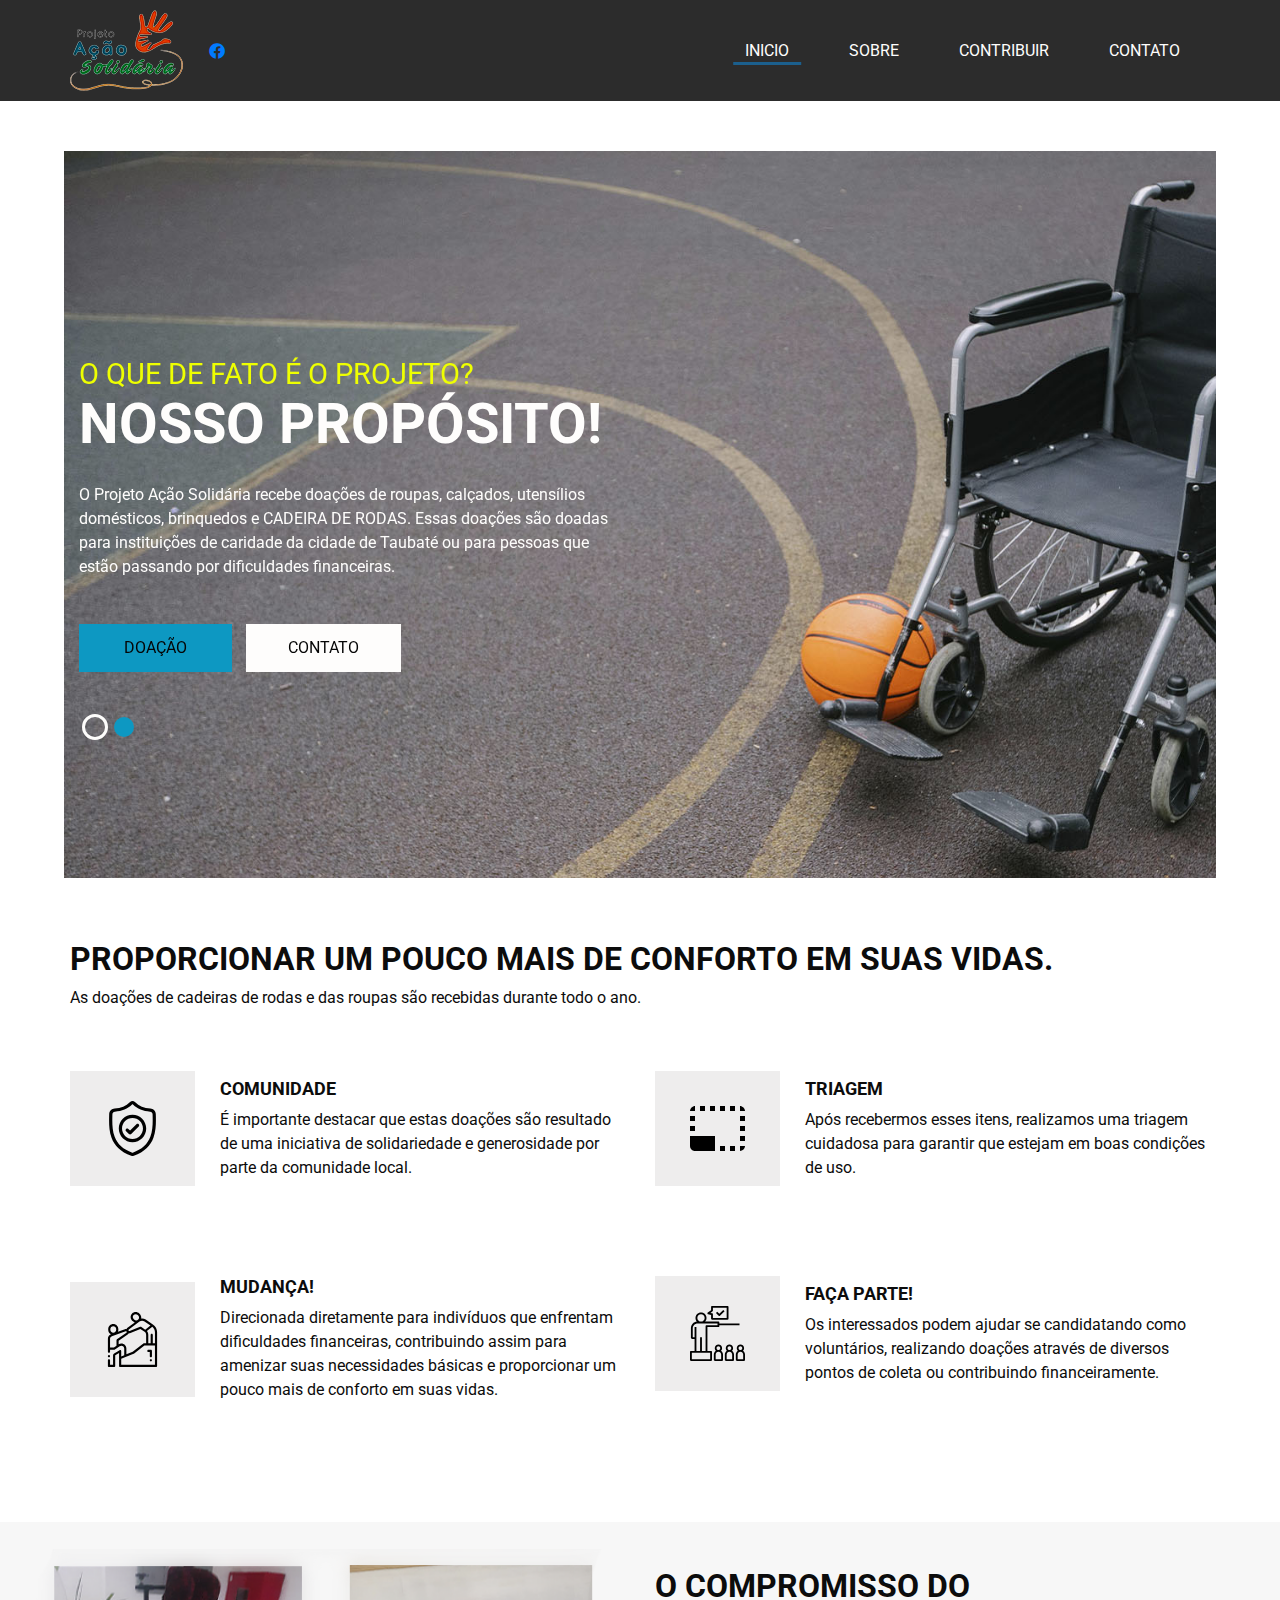
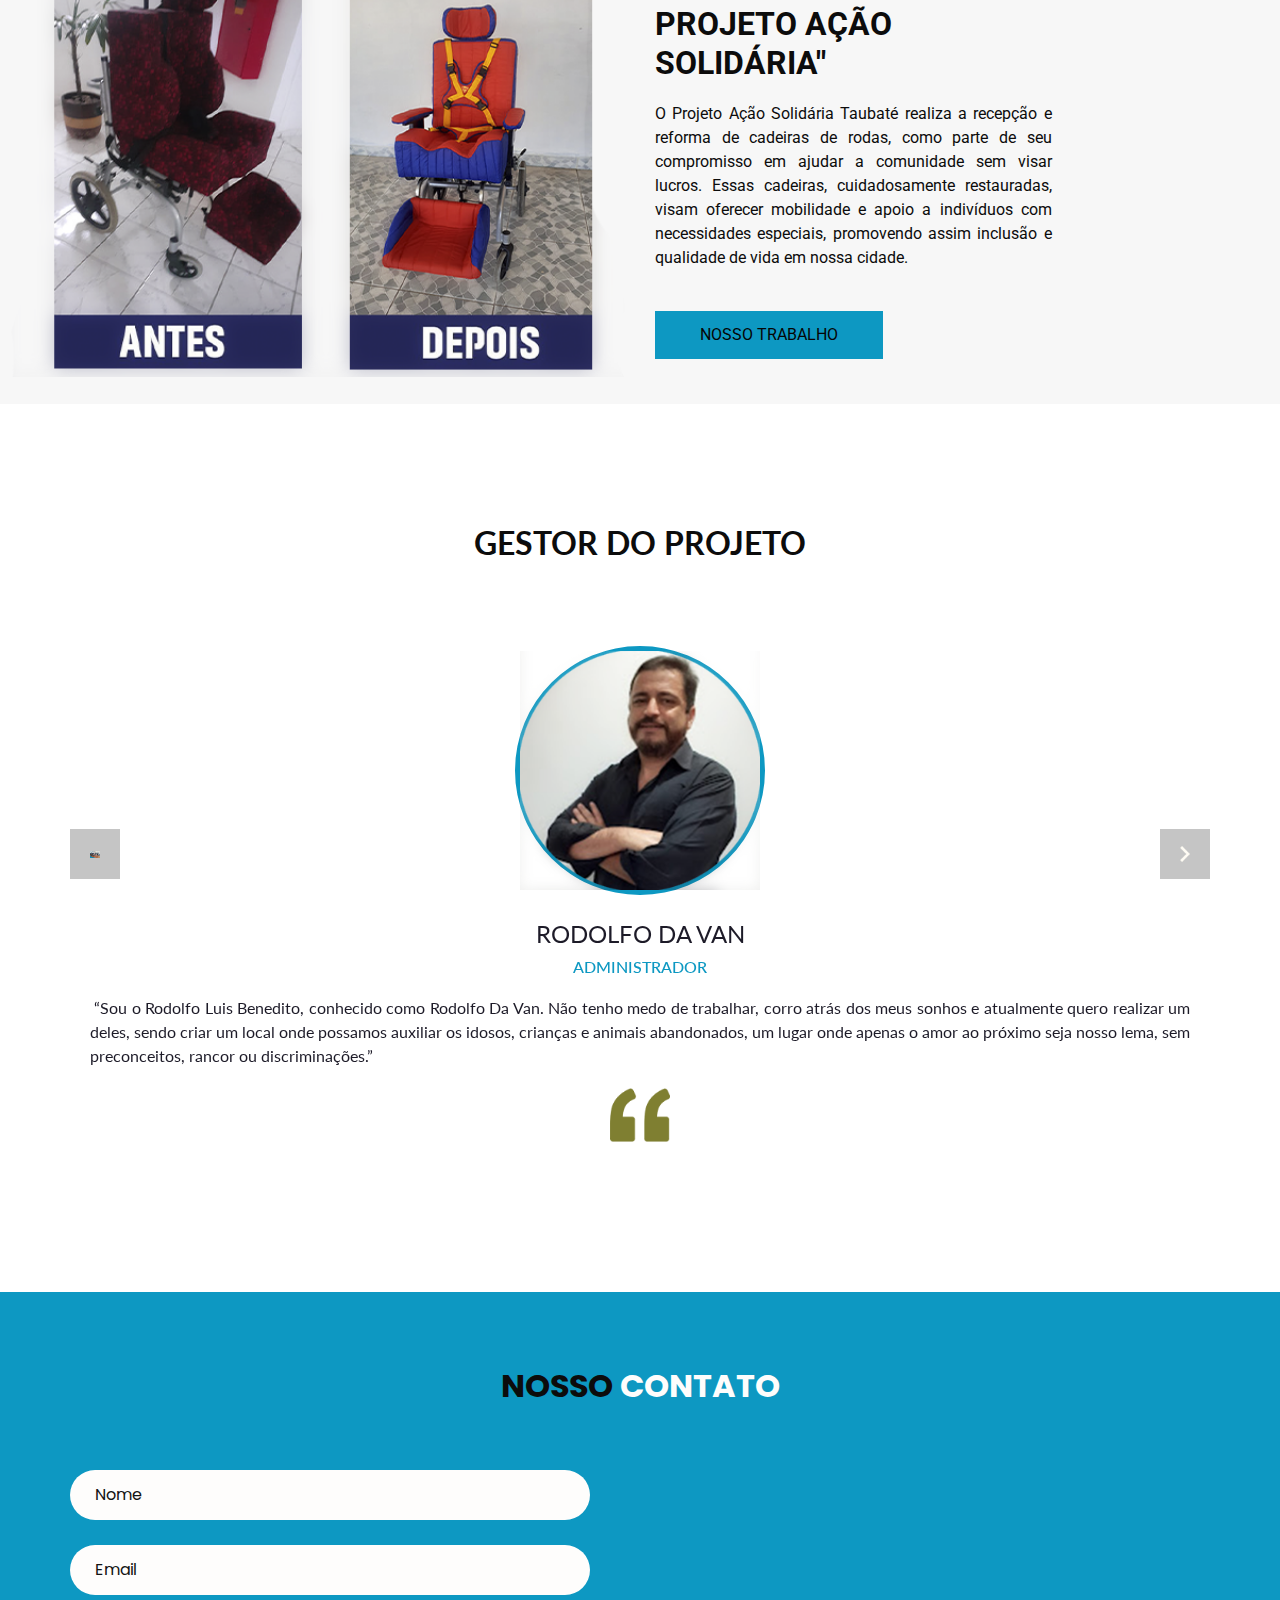
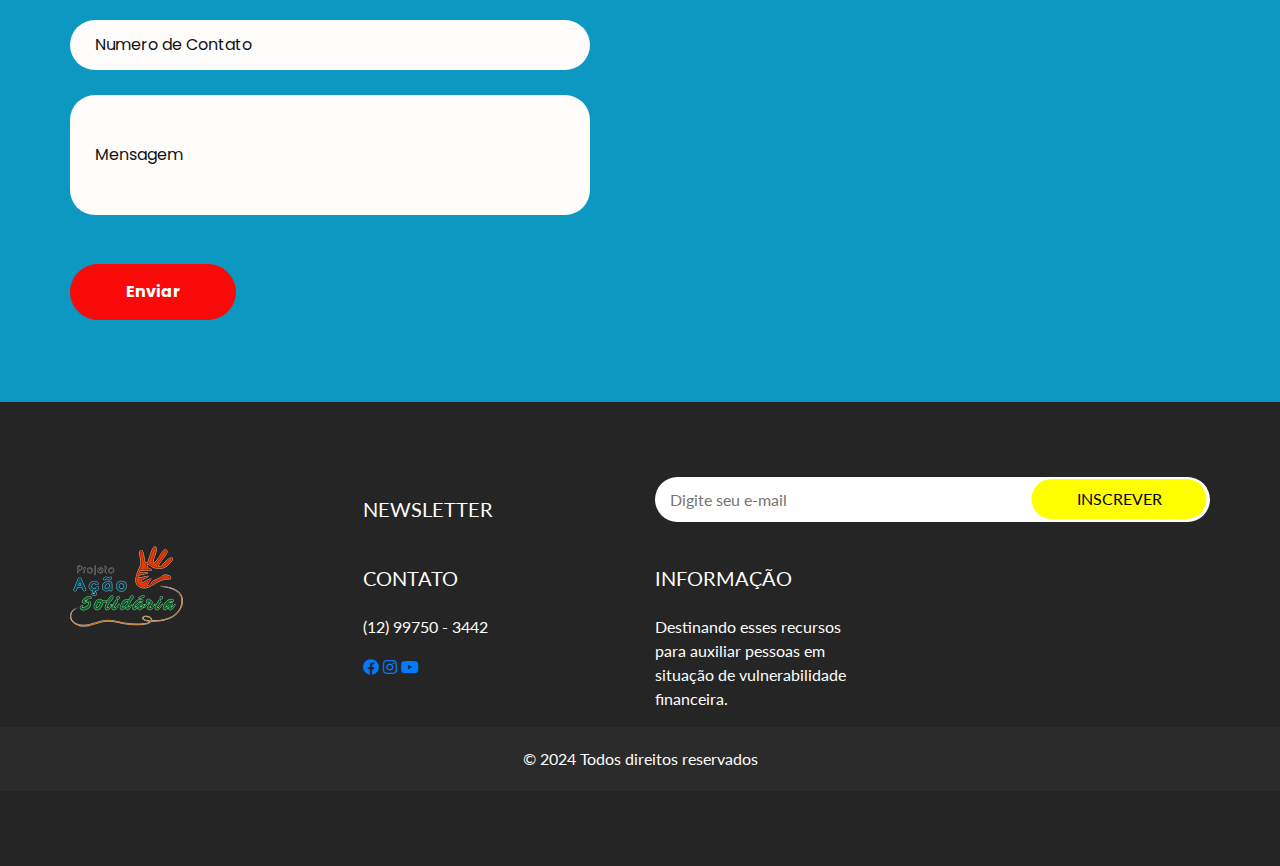
<file: index.html>
<!DOCTYPE html>
<html lang="pt-br">

<head>
  <!-- Basic -->
  <meta charset="utf-8" />
  <meta http-equiv="X-UA-Compatible" content="IE=edge" />
  <!-- Mobile Metas -->
  <meta name="viewport" content="width=device-width, initial-scale=1, shrink-to-fit=no" />
  <!-- Site Metas -->
  <meta name="keywords" content="" />
  <meta name="description" content="" />
  <meta name="author" content="" />

  <title>PROJETO AÇÃO SOLIDÁRIA</title>

  <!-- slider stylesheet -->
  <link rel="stylesheet" type="text/css"
    href="https://cdnjs.cloudflare.com/ajax/libs/OwlCarousel2/2.1.3/assets/owl.carousel.min.css" />

  <!-- bootstrap core css -->
  <link rel="stylesheet" type="text/css" href="css/bootstrap.css" />

  <!-- fonts style -->
  <link href="https://fonts.googleapis.com/css?family=Lato:400,700|Poppins:400,700|Roboto:400,700&display=swap"
    rel="stylesheet" />

  <!-- Custom styles for this template -->
  <link href="css/style.css" rel="stylesheet" />
  <!-- responsive style -->
  <link href="css/responsive.css" rel="stylesheet" />
  <link rel="stylesheet" href="https://cdnjs.cloudflare.com/ajax/libs/font-awesome/5.15.4/css/all.min.css">


</head>

<body>
  <div class="hero_area">
    <!-- header section strats -->
    <header class="header_section">
      <div class="container">
        <nav class="navbar navbar-expand-lg custom_nav-container ">
          <a class="navbar-brand" href="index.html">
            <img src="images/logo1.png" alt="" />
            <span>
              <a href="https://www.facebook.com/acaosolidariataubate" target="_blank" class="fab fa-facebook"></a>


            </span>
          </a>
          <button class="navbar-toggler" type="button" data-toggle="collapse" data-target="#navbarSupportedContent"
            aria-controls="navbarSupportedContent" aria-expanded="false" aria-label="Toggle navigation">
            <span class="navbar-toggler-icon"></span>
          </button>

          <div class="collapse navbar-collapse" id="navbarSupportedContent">
            <div class="d-flex ml-auto flex-column flex-lg-row align-items-center">
              <ul class="navbar-nav  ">
                <li class="nav-item active">
                  <a class="nav-link" href="index.html">
                    INICIO <span class="sr-only">(current)</span></a>
                </li>
                <li class="nav-item">
                  <a class="nav-link" href="about.html"> SOBRE </a>
                </li>
                <li class="nav-item">
                  <a class="nav-link" href="program.html">Contribuir</a>
                </li>
                <li class="nav-item">
                  <a class="nav-link" href="contact.html"> CONTATO</a>
                </li>
              </ul>
            </div>
          </div>
        </nav>
      </div>
    </header>
    <!-- end header section -->
    <!-- slider section -->
    <section class=" slider_section position-relative">
      <div class="container">
        <div id="carouselExampleIndicators" class="carousel slide" data-ride="carousel">
          <ol class="carousel-indicators">
            <li data-target="#carouselExampleIndicators" data-slide-to="0" class="active"></li>
            <li data-target="#carouselExampleIndicators" data-slide-to="1"></li>

          </ol>
          <div class="carousel-inner">
            <div class="carousel-item active">
              <div class="row">
                <div class="col-md-6">
                  <div class="detail-box">
                    <h1>
                      O que de fato é o projeto? <br />
                      <span>
                        Nosso propósito!
                      </span>
                    </h1>
                    <p>
                      O Projeto Ação Solidária recebe doações de roupas, calçados, utensílios domésticos, brinquedos e
                      CADEIRA DE RODAS. Essas doações são doadas para instituições de caridade da cidade de Taubaté ou
                      para pessoas que estão passando por dificuldades financeiras.
                    </p>
                    <div class="btn-box">
                      <a href="program.html" target="_blank" class="btn-1">
                        Doação
                      </a>
                      <a href="https://api.whatsapp.com/send?phone=55129975034" target="_blank" class="btn-2">
                        Contato
                      </a>
                    </div>
                  </div>
                </div>
              </div>
            </div>
            <div class="carousel-item">
              <div class="row">
                <div class="col-md-6">
                  <div class="detail-box">
                    <h1>
                      Reforma de Cadeira de Rodas <br />
                      <span>
                        Nossa Iniciativa
                      </span>
                    </h1>
                    <p>
                      Olá, eu sou Rodolfo da Van, responsável pela iniciativa do projeto e pela reforma das cadeiras de
                      rodas. O projeto visa trazer benefícios à sociedade em geral. Todo apoio é bem-vindo e existem
                      algumas opções nas quais você pode estar me ajudando: candidatar-se como voluntário, realizar as
                      doações via diversos pontos de coletas, colaborar financeiramente.
                    </p>
                    <div class="btn-box">
                      <a href="program.html" target="_blank" class="btn-1">
                        Doação
                      </a>
                      <a href="https://api.whatsapp.com/send?phone=55129975034" target="_blank" class="btn-2">
                        Contato
                      </a>
                    </div>
                  </div>
                </div>
              </div>
            </div>
          </div>
    </section>
    <!-- end slider section -->
  </div>

  <!-- offer section -->

  <section class="offer_section hero_next_section-margin layout_padding">
    <div class="container">
      <div class="heading_container">
        <h2>
          Proporcionar um pouco mais de conforto em suas vidas.
        </h2>
        <p>
          As doações de cadeiras de rodas e das roupas são recebidas durante todo o ano.
        </p>
      </div>
      <div class="row">
        <div class="col-md-6">
          <div class="content-box">
            <div class="img-box">
              <svg xmlns="http://www.w3.org/2000/svg" height="512pt" version="1.1" viewBox="-38 0 512 512.00142"
                width="512pt">
                <g id="surface1">
                  <path
                    d="M 435.488281 138.917969 L 435.472656 138.519531 C 435.25 133.601562 435.101562 128.398438 435.011719 122.609375 C 434.59375 94.378906 412.152344 71.027344 383.917969 69.449219 C 325.050781 66.164062 279.511719 46.96875 240.601562 9.042969 L 240.269531 8.726562 C 227.578125 -2.910156 208.433594 -2.910156 195.738281 8.726562 L 195.40625 9.042969 C 156.496094 46.96875 110.957031 66.164062 52.089844 69.453125 C 23.859375 71.027344 1.414062 94.378906 0.996094 122.613281 C 0.910156 128.363281 0.757812 133.566406 0.535156 138.519531 L 0.511719 139.445312 C -0.632812 199.472656 -2.054688 274.179688 22.9375 341.988281 C 36.679688 379.277344 57.492188 411.691406 84.792969 438.335938 C 115.886719 468.679688 156.613281 492.769531 205.839844 509.933594 C 207.441406 510.492188 209.105469 510.945312 210.800781 511.285156 C 213.191406 511.761719 215.597656 512 218.003906 512 C 220.410156 512 222.820312 511.761719 225.207031 511.285156 C 226.902344 510.945312 228.578125 510.488281 230.1875 509.925781 C 279.355469 492.730469 320.039062 468.628906 351.105469 438.289062 C 378.394531 411.636719 399.207031 379.214844 412.960938 341.917969 C 438.046875 273.90625 436.628906 199.058594 435.488281 138.917969 Z M 384.773438 331.523438 C 358.414062 402.992188 304.605469 452.074219 220.273438 481.566406 C 219.972656 481.667969 219.652344 481.757812 219.320312 481.824219 C 218.449219 481.996094 217.5625 481.996094 216.679688 481.820312 C 216.351562 481.753906 216.03125 481.667969 215.734375 481.566406 C 131.3125 452.128906 77.46875 403.074219 51.128906 331.601562 C 28.09375 269.097656 29.398438 200.519531 30.550781 140.019531 L 30.558594 139.683594 C 30.792969 134.484375 30.949219 129.039062 31.035156 123.054688 C 31.222656 110.519531 41.207031 100.148438 53.765625 99.449219 C 87.078125 97.589844 116.34375 91.152344 143.234375 79.769531 C 170.089844 68.402344 193.941406 52.378906 216.144531 30.785156 C 217.273438 29.832031 218.738281 29.828125 219.863281 30.785156 C 242.070312 52.378906 265.921875 68.402344 292.773438 79.769531 C 319.664062 91.152344 348.929688 97.589844 382.246094 99.449219 C 394.804688 100.148438 404.789062 110.519531 404.972656 123.058594 C 405.0625 129.074219 405.21875 134.519531 405.453125 139.683594 C 406.601562 200.253906 407.875 268.886719 384.773438 331.523438 Z M 384.773438 331.523438 "
                    style=" stroke:none;fill-rule:nonzero;fill:rgb(0%,0%,0%);fill-opacity:1;" />
                  <path
                    d="M 217.996094 128.410156 C 147.636719 128.410156 90.398438 185.652344 90.398438 256.007812 C 90.398438 326.367188 147.636719 383.609375 217.996094 383.609375 C 288.351562 383.609375 345.59375 326.367188 345.59375 256.007812 C 345.59375 185.652344 288.351562 128.410156 217.996094 128.410156 Z M 217.996094 353.5625 C 164.203125 353.5625 120.441406 309.800781 120.441406 256.007812 C 120.441406 202.214844 164.203125 158.453125 217.996094 158.453125 C 271.785156 158.453125 315.546875 202.214844 315.546875 256.007812 C 315.546875 309.800781 271.785156 353.5625 217.996094 353.5625 Z M 217.996094 353.5625 "
                    style=" stroke:none;fill-rule:nonzero;fill:rgb(0%,0%,0%);fill-opacity:1;" />
                  <path
                    d="M 254.667969 216.394531 L 195.402344 275.660156 L 179.316406 259.574219 C 173.449219 253.707031 163.9375 253.707031 158.070312 259.574219 C 152.207031 265.441406 152.207031 274.953125 158.070312 280.816406 L 184.78125 307.527344 C 187.714844 310.460938 191.558594 311.925781 195.402344 311.925781 C 199.246094 311.925781 203.089844 310.460938 206.023438 307.527344 L 275.914062 237.636719 C 281.777344 231.769531 281.777344 222.257812 275.914062 216.394531 C 270.046875 210.523438 260.535156 210.523438 254.667969 216.394531 Z M 254.667969 216.394531 "
                    style=" stroke:none;fill-rule:nonzero;fill:rgb(0%,0%,0%);fill-opacity:1;" />
                </g>
              </svg>
            </div>
            <div class="detail-box">
              <h6>
                Comunidade
              </h6>
              <p>
                É importante destacar que estas doações são resultado de uma iniciativa de solidariedade e generosidade
                por parte da comunidade local.
              </p>
            </div>
          </div>
        </div>
        <div class="col-md-6">
          <div class="content-box">
            <div class="img-box">
              <svg version="1.1" id="Capa_5" xmlns="http://www.w3.org/2000/svg"
                xmlns:xlink="http://www.w3.org/1999/xlink" x="0px" y="0px" viewBox="0 0 469.333 469.333"
                style="enable-background:new 0 0 469.333 469.333;" xml:space="preserve">
                <g>
                  <g>
                    <g>
                      <rect x="0" y="128" width="42.667" height="42.667" />
                      <rect x="0" y="213.333" width="42.667" height="42.667" />
                      <path d="M0,384c0,23.467,19.2,42.667,42.667,42.667h170.667v-128H0V384z" />
                      <rect x="85.333" y="42.667" width="42.667" height="42.667" />
                      <path d="M426.667,42.667v42.667h42.667C469.333,64,448,42.667,426.667,42.667z" />
                      <rect x="170.667" y="42.667" width="42.667" height="42.667" />
                      <path d="M42.667,42.667C21.333,42.667,0,64,0,85.333h42.667V42.667z" />
                      <rect x="341.333" y="42.667" width="42.667" height="42.667" />
                      <rect x="426.667" y="298.667" width="42.667" height="42.667" />
                      <rect x="426.667" y="213.333" width="42.667" height="42.667" />
                      <rect x="426.667" y="128" width="42.667" height="42.667" />
                      <path d="M426.667,426.667c21.333,0,42.667-21.333,42.667-42.667h-42.667V426.667z" />
                      <rect x="256" y="42.667" width="42.667" height="42.667" />
                      <rect x="256" y="384" width="42.667" height="42.667" />
                      <rect x="341.333" y="384" width="42.667" height="42.667" />
                    </g>
                  </g>
                </g>
                <g>
                </g>
                <g>
                </g>
                <g>
                </g>
                <g>
                </g>
                <g>
                </g>
                <g>
                </g>
                <g>
                </g>
                <g>
                </g>
                <g>
                </g>
                <g>
                </g>
                <g>
                </g>
                <g>
                </g>
                <g>
                </g>
                <g>
                </g>
                <g>
                </g>
              </svg>

            </div>
            <div class="detail-box">
              <h6>
                Triagem
              </h6>
              <p>
                Após recebermos esses itens, realizamos uma triagem cuidadosa para garantir que estejam em boas
                condições de uso.
              </p>
            </div>
          </div>
        </div>
        <div class="col-md-6">
          <div class="content-box">
            <div class="img-box">
              <svg version="1.1" id="Capa_3" xmlns="http://www.w3.org/2000/svg"
                xmlns:xlink="http://www.w3.org/1999/xlink" x="0px" y="0px" viewBox="0 0 512 512"
                style="enable-background:new 0 0 512 512;" xml:space="preserve">
                <g>
                  <g>
                    <path
                      d="M44.07,403.93C42.21,402.07,39.63,401,37,401s-5.21,1.069-7.07,2.93C28.07,405.79,27,408.37,27,411s1.07,5.21,2.93,7.069
                 C31.79,419.93,34.37,421,37,421s5.21-1.07,7.07-2.931C45.93,416.21,47,413.63,47,411S45.93,405.79,44.07,403.93z" />
                  </g>
                </g>
                <g>
                  <g>
                    <path d="M445.627,115.988c-0.004-0.003-0.008-0.007-0.013-0.01l-66.666-45.032c-12.782-8.634-28.008-11.83-42.585-9.68
                 c0.651-3.141,0.992-6.369,0.992-9.651c0-12.579-4.899-24.405-13.794-33.301l-4.521-4.521C310.146,4.898,298.319,0,285.74,0
                 c-12.579,0-24.406,4.898-33.302,13.794c-8.895,8.896-13.793,20.722-13.793,33.302c0,12.579,4.899,24.405,13.793,33.3l4.521,4.522
                 c5.665,5.664,12.521,9.7,20,11.89l-67.283,50.694c-4.282,3.226-7.391,7.463-9.218,12.145c-4.842-0.978-9.974-0.704-14.882,1.049
                 l-65.179,23.26c2.381-5.627,3.698-11.809,3.698-18.293v-6.394c0-25.968-21.127-47.095-47.095-47.095s-47.095,21.127-47.095,47.095
                 v6.394c0,18.069,10.234,33.785,25.205,41.68C38.195,214.491,27,231.198,27,249.722V369c0,5.522,4.477,10,10,10s10-4.478,10-10
                 v-18.3h39.443c2.082,0,4.015-0.638,5.616-1.727l45.219-30.695c4.445-3.017,9.634-4.611,15.005-4.611
                 c14.731,0,26.716,11.984,26.716,26.715v61.974l-28,11.205V363.5c0-3.601-1.936-6.923-5.067-8.699
                 c-3.131-1.775-6.976-1.731-10.066,0.117L85.2,385.228c-6.292,3.764-10.2,10.657-10.2,17.989V492H47v-41.98c0-5.522-4.477-10-10-10
                 s-10,4.478-10,10V502c0,5.522,4.477,10,10,10h48c5.523,0,10-4.478,10-10v-98.783c0-0.337,0.18-0.654,0.468-0.826L131,381.135V502
                 c0,5.522,4.477,10,10,10h334c5.523,0,10-4.478,10-10V188.722C485,159.263,470.284,132.089,445.627,115.988z M271.102,70.777
                 l-4.521-4.523c-5.118-5.117-7.936-11.921-7.936-19.158c0-7.238,2.818-14.042,7.936-19.159C271.698,22.818,278.502,20,285.74,20
                 s14.041,2.818,19.159,7.937l4.521,4.521c10.564,10.563,10.564,27.754,0,38.318C298.855,81.34,281.665,81.34,271.102,70.777z
                  M221.712,163.475l99.208-74.748c13.748-10.357,32.569-10.842,46.833-1.208l55.437,37.447l-48.926,39.357l-38.37-25.919
                 c-2.77-1.872-6.292-2.236-9.387-0.968l-97.01,39.726c-3.602,1.472-7.809,0.071-9.808-3.262c-0.009-0.016-0.019-0.031-0.028-0.047
                 C217.598,170.372,218.479,165.91,221.712,163.475z M49.905,165.663v-6.394c0-14.94,12.155-27.095,27.095-27.095
                 s27.095,12.154,27.095,27.095v6.394c0,14.94-12.155,27.096-27.095,27.096S49.905,180.604,49.905,165.663z M107,262.333v52.327
                 L83.371,330.7H47v-27.033v-53.945c0-10.97,6.941-20.816,17.272-24.503l128.025-45.688c3.565-1.271,7.557,0.168,9.487,3.425
                 c2.121,3.578,1.097,8.226-2.33,10.581l-88.118,60.555C108.622,255.957,107,259.039,107,262.333z M152.284,293.667
                 c-9.012,0-17.726,2.574-25.284,7.442v-33.515l83.782-57.575c4.767-3.276,8.207-7.813,10.173-12.877
                 c1.854,0.38,3.748,0.583,5.655,0.583c3.516,0,7.068-0.664,10.467-2.056l92.058-37.697l39.736,26.841
                 c8.849,6.784,14.13,17.469,14.13,28.625V292h-19.667c-2.213,0-4.363,0.734-6.115,2.087L257.817,370.9L199,394.395v-54.013
                 C199,314.623,178.043,293.667,152.284,293.667z M465,492H151v-56.894l115.534-46.153c0.862-0.344,1.671-0.806,2.405-1.373
                 L366.747,312H465V492z M465,292h-20v-78.867c0-5.522-4.477-10-10-10s-10,4.478-10,10V292h-22v-78.562
                 c0-13.213-4.771-25.998-13.125-36.005l50.453-40.585C455.89,149.477,465,168.391,465,188.722V292z" />
                  </g>
                </g>
                <g>
                  <g>
                    <path d="M427,352.333h-23.333c-5.523,0-10,4.478-10,10c0,5.522,4.477,10,10,10H417V411c0,5.522,4.477,10,10,10s10-4.478,10-10
                 v-48.667C437,356.811,432.523,352.333,427,352.333z" />
                  </g>
                </g>
                <g>
                  <g>
                    <path
                      d="M434.07,442.951c-1.86-1.861-4.44-2.931-7.07-2.931s-5.21,1.07-7.07,2.931c-1.86,1.859-2.93,4.439-2.93,7.069
                 s1.07,5.21,2.93,7.07s4.44,2.93,7.07,2.93s5.21-1.069,7.07-2.93c1.86-1.861,2.93-4.44,2.93-7.07S435.93,444.81,434.07,442.951z" />
                  </g>
                </g>
                <g>
                </g>
                <g>
                </g>
                <g>
                </g>
                <g>
                </g>
                <g>
                </g>
                <g>
                </g>
                <g>
                </g>
                <g>
                </g>
                <g>
                </g>
                <g>
                </g>
                <g>
                </g>
                <g>
                </g>
                <g>
                </g>
                <g>
                </g>
                <g>
                </g>
              </svg>
            </div>
            <div class="detail-box">
              <h6>
                Mudança!
              </h6>
              <p>
                Direcionada diretamente para indivíduos que enfrentam dificuldades financeiras, contribuindo assim para
                amenizar suas necessidades básicas e proporcionar um pouco mais de conforto em suas vidas.
              </p>
            </div>
          </div>
        </div>
        <div class="col-md-6">
          <div class="content-box">
            <div class="img-box">
              <svg version="1.1" id="Capa_1" xmlns="http://www.w3.org/2000/svg"
                xmlns:xlink="http://www.w3.org/1999/xlink" x="0px" y="0px" viewBox="0 0 480 480"
                style="enable-background:new 0 0 480 480;" xml:space="preserve">
                <g>
                  <g>
                    <path d="M256,152v-8c0.001-4.417-3.579-7.999-7.996-8c-0.001,0-0.003,0-0.004,0H131.676c17.735-19.703,16.14-50.053-3.564-67.789
                 c-19.703-17.735-50.053-16.14-67.789,3.564c-16.536,18.37-16.418,46.295,0.272,64.525C30.743,139.373,8.037,164.505,8,194.516V280
                 c-0.001,4.417,3.579,7.999,7.996,8c0.001,0,0.003,0,0.004,0h24v104H8c-4.417-0.001-7.999,3.579-8,7.996c0,0.001,0,0.003,0,0.004
                 v72c-0.001,4.417,3.579,7.999,7.996,8c0.001,0,0.003,0,0.004,0h176c4.417,0.001,7.999-3.579,8-7.996c0-0.001,0-0.003,0-0.004v-72
                 c0.001-4.417-3.579-7.999-7.996-8c-0.001,0-0.003,0-0.004,0h-32V184h96c4.417,0.001,7.999-3.579,8-7.996c0-0.001,0-0.003,0-0.004
                 v-8h176v-16H256z M96,72c17.673,0,32,14.327,32,32s-14.327,32-32,32s-32-14.327-32-32C64.019,86.335,78.335,72.019,96,72z
                  M176,408v56H16v-56H176z M240,168h-96c-4.417-0.001-7.999,3.579-8,7.996c0,0.001,0,0.003,0,0.004v216h-32V272H88v120H56V184H40
                 v88H24v-77.484c0.026-23.47,19.046-42.489,42.516-42.516H240V168z" />
                  </g>
                </g>
                <g>
                  <g>
                    <path
                      d="M328.004,0c-0.001,0-0.003,0-0.004,0H192c-4.417-0.001-7.999,3.579-8,7.996c0,0.001,0,0.003,0,0.004v28l-28.797,21.602
                 c-3.535,2.646-4.256,7.657-1.61,11.193c1.104,1.474,2.682,2.522,4.469,2.967L184,78.246V112c-0.001,4.417,3.579,7.999,7.996,8
                 c0.001,0,0.003,0,0.004,0h136c4.417,0.001,7.999-3.579,8-7.996c0-0.001,0-0.003,0-0.004V8C336.001,3.583,332.421,0.001,328.004,0z
                  M320,104H200V72c-0.001-3.672-2.5-6.872-6.063-7.762l-15.688-3.922l18.547-13.918C198.813,44.89,200,42.518,200,40V16h120V104z" />
                  </g>
                </g>
                <g>
                  <g>
                    <path d="M290.344,34.344L256,68.688l-18.344-18.344l-11.312,11.312l24,24c1.498,1.503,3.534,2.346,5.656,2.344
                 c2.122,0.002,4.158-0.841,5.656-2.344l40-40L290.344,34.344z" />
                  </g>
                </g>
                <g>
                  <g>
                    <path
                      d="M366.347,390.84c12.65-12.342,12.899-32.602,0.557-45.251c-12.342-12.65-32.602-12.899-45.251-0.557
                 c-12.65,12.342-12.899,32.602-0.557,45.251c0.183,0.188,0.369,0.374,0.557,0.557C310.62,398.27,304.004,410.699,304,424v48
                 c-0.001,4.417,3.579,7.999,7.996,8c0.001,0,0.003,0,0.004,0h64c4.417,0.001,7.999-3.579,8-7.996c0-0.001,0-0.003,0-0.004v-48
                 C383.996,410.699,377.38,398.27,366.347,390.84z M344,352c8.837,0,16,7.163,16,16s-7.163,16-16,16s-16-7.163-16-16
                 C328.01,359.168,335.168,352.01,344,352z M368,464h-48v-40c0-13.255,10.745-24,24-24s24,10.745,24,24V464z" />
                  </g>
                </g>
                <g>
                  <g>
                    <path
                      d="M462.347,390.84c12.65-12.342,12.899-32.602,0.557-45.251c-12.342-12.65-32.602-12.899-45.251-0.557
                 c-12.65,12.342-12.899,32.602-0.557,45.251c0.183,0.188,0.369,0.374,0.557,0.557C406.62,398.27,400.004,410.699,400,424v48
                 c-0.001,4.417,3.579,7.999,7.996,8c0.001,0,0.003,0,0.004,0h64c4.417,0.001,7.999-3.579,8-7.996c0-0.001,0-0.003,0-0.004v-48
                 C479.996,410.699,473.38,398.27,462.347,390.84z M440,352c8.837,0,16,7.163,16,16s-7.163,16-16,16s-16-7.163-16-16
                 C424.01,359.168,431.168,352.01,440,352z M464,464h-48v-40c0-13.255,10.745-24,24-24s24,10.745,24,24V464z" />
                  </g>
                </g>
                <g>
                  <g>
                    <path
                      d="M270.347,390.84c12.65-12.342,12.899-32.602,0.557-45.251c-12.342-12.65-32.602-12.899-45.251-0.557
                 c-12.65,12.342-12.899,32.602-0.557,45.251c0.183,0.188,0.369,0.374,0.557,0.557C214.62,398.27,208.004,410.699,208,424v48
                 c-0.001,4.417,3.579,7.999,7.996,8c0.001,0,0.003,0,0.004,0h64c4.417,0.001,7.999-3.579,8-7.996c0-0.001,0-0.003,0-0.004v-48
                 C287.996,410.699,281.38,398.27,270.347,390.84z M248,352c8.837,0,16,7.163,16,16s-7.163,16-16,16s-16-7.163-16-16
                 C232.01,359.168,239.168,352.01,248,352z M272,464h-48v-40c0-13.255,10.745-24,24-24s24,10.745,24,24V464z" />
                  </g>
                </g>
                <g>
                </g>
                <g>
                </g>
                <g>
                </g>
                <g>
                </g>
                <g>
                </g>
                <g>
                </g>
                <g>
                </g>
                <g>
                </g>
                <g>
                </g>
                <g>
                </g>
                <g>
                </g>
                <g>
                </g>
                <g>
                </g>
                <g>
                </g>
                <g>
                </g>
              </svg>
            </div>
            <div class="detail-box">
              <h6>
                Faça parte!
              </h6>
              <p>

                Os interessados podem ajudar se candidatando como voluntários, realizando doações através de diversos
                pontos de coleta ou contribuindo financeiramente.
              </p>
            </div>
          </div>
        </div>

      </div>
    </div>
  </section>

  <!-- end offer section -->

  <!-- about section -->
  <section class="about_section ">
    <div class="container-fluid">
      <div class="row">
        <div class="col-md-6">
          <div class="img-box">
            <img src="images/about-img.png" alt="">
          </div>
        </div>
        <div class="col-md-5 col-lg-4">
          <div class="detail-box">
            <div class="heading_container">
              <h2>
                O Compromisso do Projeto Ação Solidária"
              </h2>
            </div>
            <p class="justificado">
              O Projeto Ação Solidária Taubaté realiza a recepção e reforma de cadeiras de rodas, como parte de seu
              compromisso em ajudar a comunidade sem visar lucros. Essas cadeiras, cuidadosamente restauradas, visam
              oferecer mobilidade e apoio a indivíduos com necessidades especiais, promovendo assim inclusão e qualidade
              de vida em nossa cidade.
            </p>
            <div>
              <a href="https://www.facebook.com/photo/?fbid=102609078858589&set=pb.100080103370356.-2207520000"
                target="_blank">
                Nosso Trabalho
              </a>
            </div>

          </div>
        </div>
      </div>
    </div>


  </section>

  <!-- end about section -->

  <!-- client section -->

  <section class="client_section layout_padding">
    <div class="container layout_padding2-top">
      <div class="heading_container">
        <h2>

          Gestor do projeto
        </h2>
      </div>
      <div id="carouselExampleControls" class="carousel slide" data-ride="carousel">
        <div class="carousel-inner">
          <div class="carousel-item active">
            <div class="client_container layout_padding">
              <div class="img-box">
                <img src="images/perfil.png" alt="">
              </div>
              <div class="detail-box">
                <h4>
                  Rodolfo da Van
                </h4>
                <h6>
                  Administrador
                </h6>
                <p class="justificado">
                   “Sou o Rodolfo Luis Benedito, conhecido como Rodolfo Da Van. Não tenho medo de trabalhar, corro atrás
                  dos meus sonhos e atualmente quero realizar um deles, sendo criar um local onde possamos auxiliar os
                  idosos, crianças e animais abandonados, um lugar onde apenas o amor ao próximo seja nosso lema, sem
                  preconceitos, rancor ou discriminações.”
                </p>
                <img src="images/quote.png" alt="">
              </div>
            </div>
          </div>

        </div>
        <a class="carousel-control-prev" href="#carouselExampleControls" role="button" data-slide="prev">
          <span class="sr-only">Previous</span>
        </a>
        <a class="carousel-control-next" href="#carouselExampleControls" role="button" data-slide="next">
          <span class="sr-only">Next</span>
        </a>
      </div>

    </div>
  </section>

  <!-- end client section -->

  <!-- contact section -->

  <section class="contact_section layout_padding">
    <div class="container ">
      <div class="heading_container ">
        <h2 class="">
          Nosso
          <span>
            Contato
          </span>

        </h2>
      </div>
    </div>
    <div class="container">
      <div class="row">
        <div class="col-md-6 ">
          <form action="#">
            <div>
              <input type="text" placeholder="Nome" />
            </div>
            <div>
              <input type="email" placeholder="Email" />
            </div>
            <div>
              <input type="text" placeholder="Numero de Contato" />
            </div>
            <div>
              <input type="text" class="message-box" placeholder="Mensagem" />
            </div>
            <div class="d-flex  mt-4 ">
              <button>
                Enviar
              </button>
            </div>
          </form>
        </div>
        <div class="col-md-6">
          <!-- map section -->
          <div class="map_section">
            <div id="map" class="w-100 h-100"></div>
          </div>
          <iframe
            src="https://www.google.com/maps/embed?pb=!1m10!1m8!1m3!1d14687.695079282237!2d-45.569639!3d-23.026571000000004!3m2!1i1024!2i768!4f13.1!5e0!3m2!1spt-BR!2sus!4v1712619584426!5m2!1spt-BR!2sus"
            width="600" height="450" style="border:0;" allowfullscreen="" loading="lazy"
            referrerpolicy="no-referrer-when-downgrade"></iframe>
          <!-- end map section -->
        </div>
      </div>
    </div>
  </section>

  <!-- end contact section -->


  <!-- info section -->
  <section class="info_section layout_padding">
    <div class="container">
      <div class="info_form">

        <div class="row">
          <div class="offset-lg-3 col-lg-3">
            <h5 class="form_heading">
              Newsletter
            </h5>
          </div>
          <div class="col-md-6">
            <form action="#">
              <input type="text" placeholder="Digite seu e-mail">
              <button>
                Inscrever
              </button>
            </form>
          </div>
        </div>

      </div>
    </div>
    <div class="container">
      <div class="row">
        <div class="col-md-3">
          <div class="info_logo">
            <div>
              <a href="">
                <img src="images/logo1.png" alt="" />
                <span>

                </span>
              </a>
            </div>
            <p>

            </p>
          </div>
        </div>
        <div class="col-md-3">
          <div class="info_links ">
            <h5>
              Contato
            </h5>
            <p class="pr-0 pr-md-4 pr-lg-5">
              (12) 99750 - 3442
            </p>
            <a href="https://www.facebook.com/acaosolidariataubate" target="_blank" class="fab fa-facebook"></a>

            <a href="https://www.instagram.com/projeto.acao.solidaria.taubate" target="_blank"
              class="fab fa-instagram"></a>

            <a href="https://www.youtube.com/watch?v=tpB9FQtbSpU" target="_blank" class="fab fa-youtube"></a>
          </div>
        </div>
        <div class="col-md-3">
          <div class="info_insta">
            <h5>
              Informação
            </h5>
            <p class="pr-0 pr-md-4 pr-md-5">
              Destinando esses recursos para auxiliar pessoas em situação de vulnerabilidade financeira.
            </p>
          </div>
        </div>

      </div>
    </div>
    </div>
    </div>

    <!-- end info_section -->

    <!-- footer section -->
    <section class="container-fluid footer_section">
      <p>
        &copy; 2024 Todos direitos reservados
        <a href=""></a>
      </p>
    </section>
    <!-- footer section -->

    <script type="text/javascript" src="js/jquery-3.4.1.min.js"></script>
    <script type="text/javascript" src="js/bootstrap.js"></script>


    <!-- google map js -->

    <!-- end google map js -->

    <script>
      function openNav() {
        document.getElementById("myNav").style.width = "100%";
      }

      function closeNav() {
        document.getElementById("myNav").style.width = "0%";
      }
    </script>
</body>

</html>
</file>
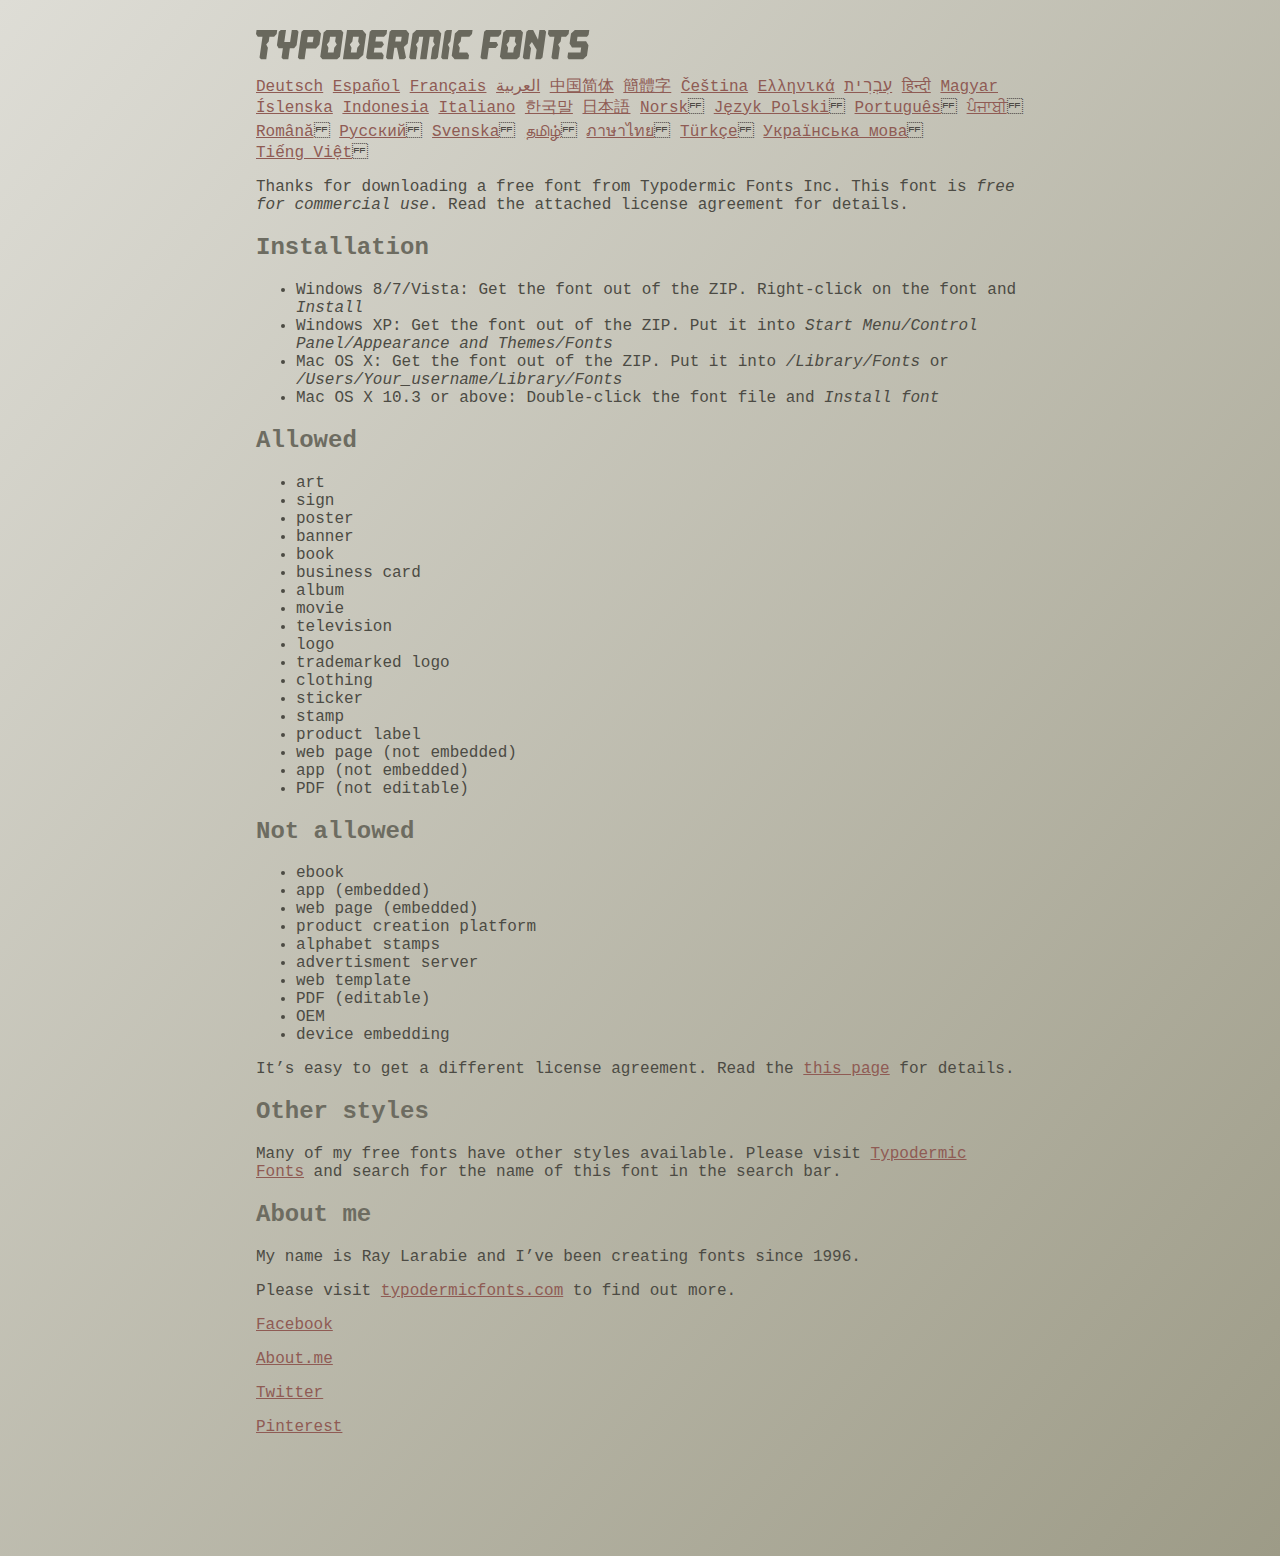
<file: fonts/ethnocentric/read-this.html>
<head>
<meta http-equiv="Content-Type" content="text/html; charset=utf-8">
<title>Typodermic Fonts Inc. Freeware Font instructions 2014</title>
<style type="text/css">
body {
	margin:30px 20% 120px 20%;
	padding:0px;
	font-family:Consolas, Courier, sans-serif;
	color:#4c4b44;
	background-color:#c2c1b3;

/* IE10 Consumer Preview */ 
background-image: -ms-linear-gradient(top left, #DEDDD6 0%, #9D9B87 100%);

/* Mozilla Firefox */ 
background-image: -moz-linear-gradient(top left, #DEDDD6 0%, #9D9B87 100%);

/* Opera */ 
background-image: -o-linear-gradient(top left, #DEDDD6 0%, #9D9B87 100%);

/* Webkit (Safari/Chrome 10) */ 
background-image: -webkit-gradient(linear, left top, right bottom, color-stop(0, #DEDDD6), color-stop(1, #9D9B87));

/* Webkit (Chrome 11+) */ 
background-image: -webkit-linear-gradient(top left, #DEDDD6 0%, #9D9B87 100%);

/* W3C Markup, IE10 Release Preview */ 
background-image: linear-gradient(to bottom right, #DEDDD6 0%, #9D9B87 100%);

	}
h2 {color:#6d6c61;}
a {color:#8f5b54;}
a:hover {color:#ffffff; background-color:#9a998c;}
</style>
</head>

<body>

<svg width="350px" height="30px">
	<path fill="#69685D" d="M0,4.006L0.554,0h20.674l-0.553,4.006l-2.559,2.772h-4.688l-0.682,4.816l-2.515,3.026l1.663,3.07
		l-1.62,11.594H4.987l-1.448-1.79l2.94-20.716H1.791L0,4.006z"/>
	<path fill="#69685D" d="M35.8,0h5.285l1.408,1.791l-1.876,13.343l-2.515,3.111h-4.264l-1.534,11.04h-5.286l-1.449-1.79l1.322-9.25
		h-4.263l-1.705-3.111l1.875-13.343L24.76,0h5.242l-1.706,12.064h5.799L35.8,0z"/>
	<path fill="#69685D" d="M62.09,0l2.899,3.453L63.412,14.58l-3.496,3.962h-9.805l-1.491,10.742h-5.244l-1.493-1.79l3.625-25.704
		L47.469,0H62.09z M50.965,12.362h5.797l0.81-5.583h-5.799L50.965,12.362z"/>
	<path fill="#69685D" d="M64.256,26.642l3.367-24.041L70.523,0h14.664l2.132,2.601l-3.368,24.041l-2.856,2.643H66.431L64.256,26.642
		z M73.335,11.595l-2.514,3.026l1.663,3.07l-0.683,4.816H77.6l0.68-4.816l2.516-3.07l-1.663-3.026l0.681-4.816h-5.796L73.335,11.595
		z"/>
	<path fill="#69685D" d="M86.926,29.285L91.017,0h15.518l3.581,4.307l-2.899,20.673l-4.774,4.305H86.926z M96.345,11.595
		l-2.515,3.026l1.664,3.07l-0.683,4.816h5.798l0.681-4.816l2.516-3.07l-1.663-3.026l0.681-4.816h-5.796L96.345,11.595z"/>
	<path fill="#69685D" d="M127.114,29.285h-15.473l-1.492-1.79l3.624-25.704L115.731,0h15.389l-0.554,4.006l-2.557,2.772h-7.971
		l-0.684,4.816h6.906l1.662,3.026l-2.515,3.111h-6.905l-0.683,4.775h8.057l1.791,2.771L127.114,29.285z"/>
	<path fill="#69685D" d="M150.21,0l2.898,3.453l-1.405,9.977l-3.881,3.452l2.217,10.613l-1.748,1.79h-4.944l-2.387-11.553h-2.6
		l-1.622,11.553h-5.241l-1.493-1.79l3.624-25.704L135.588,0H150.21z M145.691,6.779h-5.796l-0.683,4.816h5.799L145.691,6.779z"/>
	<path fill="#69685D" d="M159.92,29.285h-5.242l-1.492-1.79l3.41-24.042L160.432,0h21.911l2.897,3.453l-3.409,24.042l-1.876,1.79
		h-5.284l1.617-11.594l2.517-3.07l-1.662-3.026l0.681-4.816h-4.092l-3.154,22.506h-6.522l3.155-22.506h-4.134l-0.683,4.816
		l-2.515,3.026l1.663,3.07L159.92,29.285z"/>
	<path fill="#69685D" d="M191.879,29.285h-5.244l-1.492-1.79l3.624-25.704L190.728,0h5.242l-1.619,11.595l-2.516,3.026l1.663,3.07
		L191.879,29.285z"/>
	<path fill="#69685D" d="M213.018,25.279l-0.554,4.006h-13.854l-2.899-3.494l3.156-22.338L202.702,0h13.854l-0.555,4.006
		l-2.558,2.772h-8.1l-0.683,4.816l-2.515,3.026l1.663,3.07l-0.683,4.816h8.1L213.018,25.279z"/>
	<path fill="#69685D" d="M226.007,29.285l-1.492-1.79l3.624-25.704L230.1,0h15.473l-0.554,4.006l-2.557,2.772h-8.058l-0.724,5.115
		h6.818l1.664,3.07l-2.557,3.11h-6.82l-1.535,11.211H226.007z"/>
	<path fill="#69685D" d="M243.903,26.642l3.368-24.041L250.17,0h14.663l2.131,2.601l-3.367,24.041l-2.855,2.643h-14.664
		L243.903,26.642z M252.983,11.595l-2.516,3.026l1.662,3.07l-0.681,4.816h5.796l0.684-4.816l2.515-3.07l-1.664-3.026l0.684-4.816
		h-5.798L252.983,11.595z"/>
	<path fill="#69685D" d="M280.639,19.822l-4.731-7.758l-2.516,3.069l1.662,3.069l-1.533,11.082h-5.244l-1.493-1.79l3.626-25.704
		L272.37,0h4.773l4.902,9.677L283.41,0h5.285l1.407,1.791l-3.623,25.704l-1.877,1.79h-5.285L280.639,19.822z"/>
	<path fill="#69685D" d="M291.926,4.006L292.48,0h20.674l-0.554,4.006l-2.557,2.772h-4.691l-0.681,4.816l-2.516,3.026l1.664,3.07
		l-1.621,11.594h-5.285l-1.451-1.79l2.942-20.716h-4.689L291.926,4.006z"/>
	<path fill="#69685D" d="M325.168,17.478h-9.209l-2.387-3.923l1.45-10.102L318.857,0h14.452l-0.682,4.86l-1.621,1.918h-9.506
		l-0.64,4.561h9.208l2.388,3.878l-1.493,10.572l-3.836,3.494h-14.579l-1.107-1.917l0.682-4.86h12.362L325.168,17.478z"/>
</svg>

<br>

<p translate="no">

<a href="http://translate.google.com/translate?hl=en&sl=en&tl=de&u=http://typodermicfonts.com/wp-content/uploads/2014/02/read-this.html&sandbox=0&usg=ALkJrhivq6___mill12Uw6fPvMWyJxstkw">Deutsch</a>

<a href="http://translate.google.com/translate?hl=en&sl=en&tl=es&u=http://typodermicfonts.com/wp-content/uploads/2014/02/read-this.html&sandbox=0&usg=ALkJrhjAt3cpinDeMTX6Ro8UcZFqaE8K5Q">Español</a>

<a href="http://translate.google.com/translate?hl=en&sl=en&tl=fr&u=http://typodermicfonts.com/wp-content/uploads/2014/02/read-this.html&sandbox=0&usg=ALkJrhjObLPhFyyhwigF-dBoOZ3eXYdDsw">Français</a>

<a href="http://translate.google.com/translate?hl=en&sl=en&tl=ar&u=http://typodermicfonts.com/wp-content/uploads/2014/02/read-this.html&sandbox=0&usg=ALkJrhg2hs-st3zodt-AjmoeuPHfyJsTEg">العربية</a>

<a href="http://translate.google.com/translate?hl=en&sl=en&tl=zh-CN&u=http://typodermicfonts.com/wp-content/uploads/2014/02/read-this.html&sandbox=0&usg=ALkJrhiilVnjG1Ks0DN7UyRqbKExhxAT-Q">中国简体</a>

<a href="http://translate.google.com/translate?hl=en&sl=en&tl=zh-TW&u=http://typodermicfonts.com/wp-content/uploads/2014/02/read-this.html&sandbox=0&usg=ALkJrhiSCPRAYToARlHI4kxIK9eCIFKQhw">簡體字</a>

<a href="http://translate.google.com/translate?hl=en&sl=en&tl=cs&u=http://typodermicfonts.com/wp-content/uploads/2014/02/read-this.html&sandbox=0&usg=ALkJrhj3z2HOOmCXLT-ApYW2SCeBvTGvTA">Čeština</a>

<a href="http://translate.google.com/translate?hl=en&sl=en&tl=el&u=http://typodermicfonts.com/wp-content/uploads/2014/02/read-this.html&sandbox=0&usg=ALkJrhhoORG-43TvZ2NVrll3T0oyOZE0VA">Ελληνικά</a>

<a href="http://translate.google.com/translate?hl=en&sl=en&tl=iw&u=http://typodermicfonts.com/wp-content/uploads/2014/02/read-this.html&sandbox=0&usg=ALkJrhiP4kLXdDxVNuV6-9tHJ8Tbt-1xKw">עִבְרִית</a>

<a href="http://translate.google.com/translate?hl=en&sl=en&tl=hi&u=http://typodermicfonts.com/wp-content/uploads/2014/02/read-this.html&sandbox=0&usg=ALkJrhhJmUufReWrMTSaGKPPOqV7q5jpGQ">हिन्दी</a>

<a href="http://translate.google.com/translate?hl=en&sl=en&tl=hu&u=http://typodermicfonts.com/wp-content/uploads/2014/02/read-this.html&sandbox=0&usg=ALkJrhgfcL_UwP3jkr6Vvq35rkhETFuTug">Magyar</a>

<a href="http://translate.google.com/translate?hl=en&sl=en&tl=is&u=http://typodermicfonts.com/wp-content/uploads/2014/02/read-this.html&sandbox=0&usg=ALkJrhjpK9lELyRP50Vv3RNgqCJDb6d-GQ">Íslenska</a>

<a href="http://translate.google.com/translate?hl=en&sl=en&tl=id&u=http://typodermicfonts.com/wp-content/uploads/2014/02/read-this.html&sandbox=0&usg=ALkJrhiExV3gmyXBUVqcwNiGiUWQSRrgIQ">Indonesia</a>

<a href="http://translate.google.com/translate?hl=en&sl=en&tl=it&u=http://typodermicfonts.com/wp-content/uploads/2014/02/read-this.html&sandbox=0&usg=ALkJrhgMr2_uulaLYRSFz8C34rtcbN6XEg">Italiano</a>

<a href="http://translate.google.com/translate?hl=en&sl=en&tl=ko&u=http://typodermicfonts.com/wp-content/uploads/2014/02/read-this.html&sandbox=0&usg=ALkJrhhl_nNXiOMIiBERq879UXH1XYfZGw">한국말</a>

<a href="http://translate.google.com/translate?hl=en&ie=UTF8&prev=_t&sl=en&tl=ja&u=http://typodermicfonts.com/wp-content/uploads/2014/02/read-this.html&sandbox=0&usg=ALkJrhi2FvSFgSUub72-Sq2moIRAosCiLA">日本語</a>

<a href="http://translate.google.com/translate?hl=en&sl=en&tl=no&u=http://typodermicfonts.com/wp-content/uploads/2014/02/read-this.html&sandbox=0&usg=ALkJrhhnf9AGd5hfxwA04e1w-tfYPha1ww">Norsk</a>
<a href="http://translate.google.com/translate?hl=en&sl=en&tl=pl&u=http://typodermicfonts.com/wp-content/uploads/2014/02/read-this.html&sandbox=0&usg=ALkJrhjZTe5eJRrZffLe0zgqEHPrMb8pOQ">Język&nbsp;Polski</a>
<a href="http://translate.google.com/translate?hl=en&sl=en&tl=pt-BR&u=http://typodermicfonts.com/wp-content/uploads/2014/02/read-this.html&sandbox=0&usg=ALkJrhg-zp3i6AcZCv02ONjZ5YvkcCFDBw">Português</a>
<a href="http://translate.google.com/translate?hl=en&sl=en&tl=pa&u=http://typodermicfonts.com/wp-content/uploads/2014/02/read-this.html&sandbox=0&usg=ALkJrhhPEMoYvW59_DJT7y6fxgG2IMh23A">ਪੰਜਾਬੀ</a>
<a href="http://translate.google.com/translate?hl=en&sl=en&tl=ro&u=http://typodermicfonts.com/wp-content/uploads/2014/02/read-this.html&sandbox=0&usg=ALkJrhgD0R8zxuQQh-YmFpQTJdvjhAYm2A">Română</a>
<a href="http://translate.google.com/translate?hl=en&sl=en&tl=ru&u=http://typodermicfonts.com/wp-content/uploads/2014/02/read-this.html&sandbox=0&usg=ALkJrhgI6c7Pd-FCcipT4xc2NPTefj5JJg">Русский</a>
<a href="http://translate.google.com/translate?hl=en&sl=en&tl=sv&u=http://typodermicfonts.com/wp-content/uploads/2014/02/read-this.html&sandbox=0&usg=ALkJrhhA8gW_-rjCbZQ5TK46zFMB3_StEQ">Svenska</a>
<a href="http://translate.google.com/translate?hl=en&sl=en&tl=ta&u=http://typodermicfonts.com/wp-content/uploads/2014/02/read-this.html&sandbox=0&usg=ALkJrhiwxxCEPzu3pHBXP-fbTZaOzYqe3g">தமிழ்</a>
<a href="http://translate.google.com/translate?hl=en&sl=en&tl=th&u=http://typodermicfonts.com/wp-content/uploads/2014/02/read-this.html&sandbox=0&usg=ALkJrhjP1N1DRUB1M81k5mi5KnRtt5C2-Q">ภาษาไทย</a>
<a href="http://translate.google.com/translate?hl=en&sl=en&tl=tr&u=http://typodermicfonts.com/wp-content/uploads/2014/02/read-this.html&sandbox=0&usg=ALkJrhiTYbD039OWznCcGyQnMy89_v-1gA">Türkçe</a>
<a href="http://translate.google.com/translate?hl=en&sl=en&tl=uk&u=http%3A%2F%2Ftypodermicfonts.com%2Fwp-content%2Fuploads%2F2014%2F02%2Fread-this.html">Українська&nbsp;мова</a>
<a href="http://translate.google.com/translate?hl=en&sl=en&tl=vi&u=http://typodermicfonts.com/wp-content/uploads/2014/02/read-this.html&sandbox=0&usg=ALkJrhirTQPOLCZognLpxOvJQT_158y07A">Tiếng&nbsp;Việt</a>
</p>


<p>Thanks for downloading a free font from <span translate="no">Typodermic Fonts Inc.</span> This font is <em>free for commercial use</em>. Read the attached license agreement for details.</p>


<h2>Installation</h2>

<ul>
<li>Windows 8/7/Vista: Get the font out of the ZIP. Right-click on the font and <em>Install</em>
<li>Windows XP: Get the font out of the ZIP. Put it into <cite translate="no">Start Menu/Control Panel/Appearance and Themes/Fonts</cite>
<li>Mac OS X: Get the font out of the ZIP. Put it into <cite translate="no">/Library/Fonts</cite> or <cite translate="no">/Users/Your_username/Library/Fonts</cite>
<li>Mac OS X 10.3 or above: Double-click the font file and <em>Install font</em>
</ul>


<h2>Allowed</h2>

<ul>
<li>art
<li>sign
<li>poster
<li>banner
<li>book
<li>business card
<li>album
<li>movie
<li>television
<li>logo
<li>trademarked logo
<li>clothing
<li>sticker
<li>stamp
<li>product label
<li>web page (not embedded)
<li>app (not embedded)
<li>PDF (not editable)
</ul>

<h2>Not allowed</h2>

<ul>
<li>ebook
<li>app (embedded)
<li>web page (embedded)
<li>product creation platform
<li>alphabet stamps
<li>advertisment server
<li>web template
<li>PDF (editable)
<li>OEM
<li>device embedding
</ul>

<p>It&rsquo;s easy to get a different license agreement. Read the <a href="http://typodermicfonts.com/custom/">this page</a> for details.</p>

<h2>Other styles</h2>

<p>Many of my free fonts have other styles available. Please visit <a href="http://typodermicfonts.com">Typodermic Fonts</a> and search for the name of this font in the search bar.</p>


<h2>About me</h2>

<p>My name is <span translate="no">Ray Larabie</span> and I&rsquo;ve been creating fonts since 1996.</p>

<p>Please visit <a href="http://typodermicfonts.com">typodermicfonts.com</a> to find out more.</p>

<p translate="no"><a href="https://www.facebook.com/pages/Typodermic-Fonts/7153899975">Facebook</a></p>
<p translate="no"><a href="http://about.me/raylarabie/#">About.me</a></p>
<p translate="no"><p><a href="https://twitter.com/typodermic">Twitter</a></p>
<p translate="no"><p><a href="http://www.pinterest.com/plywood747/">Pinterest</a></p>

</body>
</file>
<file: css/style.css>
body {
  font-family: "Roboto", sans-serif;
  color: #0c0c0c;
  background-color: #ffffff;
}

.layout_padding {
  padding: 75px 0;
}

.layout_padding2 {
  padding: 45px 0;
}

.layout_padding2-top {
  padding-top: 45px;
}

.layout_padding2-bottom {
  padding-bottom: 45px;
}

.layout_padding-top {
  padding-top: 75px;
}

.layout_padding-bottom {
  padding-bottom: 75px;
}

.heading_container h2 {
  text-transform: uppercase;
  font-weight: bold;
}

.hero_next_section-margin {
  margin-top: 100px;
}

/*header section*/
.hero_area {
  position: relative;
  background-color: #ffffff;
  height: 85vh;
}

.sub_page .hero_area {
  height: auto;
}

.hero_area.sub_pages {
  height: auto;
}

.header_section {
  background-color: #2c2c2c;
}

.header_section .container-fluid {
  padding-right: 25px;
  padding-left: 25px;
}

.header_section .nav_container {
  margin: 0 auto;
}

.custom_nav-container.navbar-expand-lg .navbar-nav .nav-link {
  padding: 10px 30px;
  color: #fefdfc;
  text-align: center;
  text-transform: uppercase;
}

.custom_nav-container.navbar-expand-lg .navbar-nav .nav-item.active .nav-link {
  position: relative;
}

.custom_nav-container.navbar-expand-lg .navbar-nav .nav-item.active .nav-link::after {
  content: "";
  position: absolute;
  width: 65%;
  left: 50%;
  height: 2.5px;
  background-color: #1b5f8d;
  bottom: 8px;
  margin: 0 auto;
  display: block;
  -webkit-transform: translateX(-50%);
          transform: translateX(-50%);
}

a,
a:hover,
a:focus {
  text-decoration: none;
}

a:hover,
a:focus {
  color: initial;
}

.btn,
.btn:focus {
  outline: none !important;
  -webkit-box-shadow: none;
          box-shadow: none;
}

.custom_nav-container .nav_search-btn {
  background-image: url(../images/search-icon.png);
  background-size: 22px;
  background-repeat: no-repeat;
  background-position-y: 7px;
  width: 35px;
  height: 35px;
  padding: 0;
  border: none;
}

.navbar-brand {
  display: -webkit-box;
  display: -ms-flexbox;
  display: flex;
  -webkit-box-align: end;
      -ms-flex-align: end;
          align-items: flex-end;
}

.navbar-brand span {
  font-size: 24px;
  font-weight: 700;
  color: #fefdfc;
  margin-left: 10px;
  text-transform: uppercase;
}

.custom_nav-container {
  z-index: 99999;
  padding: 5px 0;
}

.custom_nav-container .navbar-toggler {
  outline: none;
}

.custom_nav-container .navbar-toggler .navbar-toggler-icon {
  background-image: url(../images/menu.png);
  background-size: 30px;
}

/*end header section*/
/* slider section */
.slider_section {
  background-image: url(../images/slider-bg.jpg);
  background-repeat: no-repeat;
  background-size: cover;
  width: 90%;
  margin: 0 auto;
  -webkit-transform: translateY(50px);
          transform: translateY(50px);
  height: 95%;
  display: -webkit-box;
  display: -ms-flexbox;
  display: flex;
  -webkit-box-align: center;
      -ms-flex-align: center;
          align-items: center;
}

.slider_section .detail-box {
  color: #fefdfc;
}

.slider_section .detail-box h1 {
  color: #eeff01;
  font-size: 1.8rem;
  text-transform: uppercase;
  font-weight: 400;
}

.slider_section .detail-box span {
  color: #fefdfc;
  font-size: 3.5rem;
  font-weight: 700;
}

.slider_section .detail-box p {
  color: #fefdfc;
  margin-top: 25px;
}

.slider_section .detail-box .btn-box {
  margin-top: 45px;
}

.slider_section .detail-box .btn-box .btn-1 {
  display: inline-block;
  padding: 12px 45px;
  background-color: #0d98c2;
  color: #050505;
  border-radius: 0;
  text-transform: uppercase;
  margin-right: 10px;
}

.slider_section .detail-box .btn-box .btn-1:hover {
  background-color: #e5ff00;
}

.slider_section .detail-box .btn-box .btn-2 {
  display: inline-block;
  padding: 12px 42px;
  background-color: #fefdfc;
  color: #050505;
  border-radius: 0;
  text-transform: uppercase;
}

.slider_section .detail-box .btn-box .btn-2:hover {
  background-color: #f8f0e9;
}

.slider_section ol.carousel-indicators {
  margin: 0;
  -webkit-box-pack: start;
      -ms-flex-pack: start;
          justify-content: flex-start;
  bottom: -75px;
  -webkit-box-align: center;
      -ms-flex-align: center;
          align-items: center;
}

.slider_section ol.carousel-indicators li {
  width: 20px;
  height: 20px;
  opacity: 1;
  background-color: #0d98c2;
  border-radius: 100%;
}

.slider_section ol.carousel-indicators li.active {
  background-color: transparent;
  border: 3px solid #fefdfc;
}

.offer_section .content-box {
  display: -webkit-box;
  display: -ms-flexbox;
  display: flex;
  -webkit-box-align: center;
      -ms-flex-align: center;
          align-items: center;
  margin: 45px 0;
}

.offer_section .content-box .img-box {
  min-width: 125px;
  min-height: 115px;
  background-color: #eeeded;
  display: -webkit-box;
  display: -ms-flexbox;
  display: flex;
  -webkit-box-align: center;
      -ms-flex-align: center;
          align-items: center;
  -webkit-box-pack: center;
      -ms-flex-pack: center;
          justify-content: center;
  margin-right: 25px;
}

.offer_section .content-box .img-box svg {
  width: 55px;
  height: auto;
}

.offer_section .content-box:hover .img-box {
  background-color: #0d98c2;
}

.offer_section .content-box:hover .img-box svg {
  fill: #fefdfc !important;
}

.offer_section .content-box:hover .img-box svg g {
  fill: #fefdfc !important;
}

.offer_section .content-box:hover .img-box svg path {
  fill: #fefdfc !important;
}

.offer_section .content-box .detail-box h6 {
  text-transform: uppercase;
  font-weight: bold;
  font-size: 18px;
}

.offer_section .content-box .detail-box p {
  margin: 0;
}

.about_section {
  background-color: #f7f7f7;
}

.about_section .row {
  -webkit-box-align: center;
      -ms-flex-align: center;
          align-items: center;
}

.about_section .row .col-md-6 {
  padding: 0;
}

.about_section .img-box img {
  width: 100%;
}

.about_section .detail-box {
  padding: 45px 0;
}

.about_section .detail-box p {
  margin-top: 20px;
}

.about_section .detail-box a {
  display: inline-block;
  padding: 12px 45px;
  background-color: #0d98c2;
  color: #050505;
  border-radius: 0;
  text-transform: uppercase;
  margin-top: 25px;
}

.about_section .detail-box a:hover {
  background-color: #e6e600;
}

.client_section {
  font-family: "Lato", sans-serif;
}

.client_section h2 {
  text-align: center;
}

.client_section .client_container {
  display: -webkit-box;
  display: -ms-flexbox;
  display: flex;
  -webkit-box-orient: vertical;
  -webkit-box-direction: normal;
      -ms-flex-direction: column;
          flex-direction: column;
  -webkit-box-align: center;
      -ms-flex-align: center;
          align-items: center;
  text-align: center;
}

.client_section .client_container .img-box {
  width: 250px;
  border: 5px solid #0d98c2;
  border-radius: 100%;
}

.client_section .client_container .img-box img {
  width: 100%;
}

.client_section .client_container .detail-box {
  margin-top: 25px;
}

.client_section .client_container .detail-box h4 {
  text-transform: uppercase;
  color: #1d1b28;
  font-weight: normal;
}

.client_section .client_container .detail-box h6 {
  text-transform: uppercase;
  color: #0d98c2;
}

.client_section .client_container .detail-box p {
  color: #1d1b28;
  margin: 20px;
}

.client_section .client_container .detail-box img {
  width: 60px;
}

.client_section .carousel-control-prev,
.client_section .carousel-control-next {
  width: 50px;
  height: 50px;
  background-color: #c5c5c5;
  opacity: 1;
  top: 40%;
  background-repeat: no-repeat;
  background-position: center;
  background-size: 10px;
}

.client_section .carousel-control-prev:hover,
.client_section .carousel-control-next:hover {
  background-color: #050505;
}

.client_section .carousel-control-prev {
  background-image: url(../images/prev.png);
}

.client_section .carousel-control-next {
  background-image: url(../images/next.png);
}

.contact_section {
  position: relative;
  background-color: #0d98c2;
  font-family: "Poppins", sans-serif;
}

.contact_section h2 {
  text-align: center;
  margin-bottom: 65px;
}

.contact_section h2 span {
  color: #fefdfc;
}

.contact_section form {
  padding-right: 35px;
}

.contact_section input {
  width: 100%;
  border: 0;
  height: 50px;
  border-radius: 25px;
  margin-bottom: 25px;
  padding-left: 25px;
  background-color: #fefdfc;
  outline: none;
  color: #101010;
}

.contact_section input::-webkit-input-placeholder {
  color: #131313;
}

.contact_section input:-ms-input-placeholder {
  color: #131313;
}

.contact_section input::-ms-input-placeholder {
  color: #131313;
}

.contact_section input::placeholder {
  color: #131313;
}

.contact_section input.message-box {
  height: 120px;
}

.contact_section button {
  padding: 15px 55px;
  outline: none;
  border: none;
  border-radius: 30px;
  border: 1px solid #fa0909;
  color: #fff;
  font-weight: bold;
  background-color: #fa0909;
}

.contact_section .map_section {
  width: 100%;
  height: 0px;
}

.info_section {
  background-color: #252525;
  color: #fefdfc;
  font-family: "Lato", sans-serif;
}

.info_section h5 {
  margin: 20px 0 25px 0;
  font-weight: 400;
  text-transform: uppercase;
}

.info_section .form_heading {
  font-weight: normal;
  text-transform: uppercase;
}

.info_section .info_logo a {
  display: -webkit-box;
  display: -ms-flexbox;
  display: flex;
  -webkit-box-align: end;
      -ms-flex-align: end;
          align-items: flex-end;
  margin-bottom: 25px;
}

.info_section .info_logo a span {
  font-size: 24px;
  font-weight: 700;
  color: #fefdfc;
  margin-left: 10px;
  text-transform: uppercase;
  font-family: "Roboto", sans-serif;
}

.info_section .info_form form {
  display: -webkit-box;
  display: -ms-flexbox;
  display: flex;
}

.info_section .info_form form input {
  min-width: 100%;
  height: 45px;
  border-radius: 30px;
  border: none;
  outline: none;
  padding: 0 15px;
}

.info_section .info_form form button {
  padding: 0 45px;
  height: 40px;
  outline: none;
  border: none;
  border-radius: 30px;
  color: #050505;
  text-transform: uppercase;
  background-color: #ffff00;
  -webkit-transform: translate(-102%);
          transform: translate(-102%);
  margin-top: 2.5px;
}

/* footer section*/
.footer_section {
  background-color: #252525;
  padding: 20px;
  background-color: #2b2b2b;
}

.footer_section p {
  margin: 0;
  text-align: center;
  color: #fefdfc;
}

.footer_section a {
  color: #fefdfc;
}
.video-container {
  position: relative;
  padding-bottom: 56.25%; /* Proporção 16:9 (altura/largura) */
  padding-top: 30px;
  height: 0;
  overflow: hidden;
}

.video-container iframe,
.video-container object,
.video-container embed {
  position: absolute;
  top: 0;
  left: 0;
  width: 100%;
  height: 100%;
}
.justificado {
  text-align: justify;
}
/*# sourceMappingURL=style.css.map */
</file>
<file: css/responsive.css>
@media (max-width: 1120px) {}

@media (max-width: 992px) {}

@media (max-width: 768px) {
  .hero_area {
    height: auto;
  }

  .slider_section {
    padding: 50px 0 125px 0;
  }

  .info_section .info_form form {
    margin-bottom: 35px;
  }

  .info_section .row .col-md-3 {

    margin: 5px 0;
    text-align: center;

  }

  .info_section .info_logo a {
    justify-content: center;
  }

}

@media (max-width: 576px) {
  .slider_section .detail-box {
    text-align: center;
  }

  .slider_section .detail-box h1 {
    font-size: 1.5rem;
  }

  .slider_section .detail-box span {
    font-size: 3rem;
  }

  .slider_section ol.carousel-indicators {
    justify-content: center;
  }

  .contact_section form {
    padding-right: 0;
    margin-bottom: 45px;
  }

  .contact_section button {
    margin: 0 auto;
  }
}

@media (max-width: 480px) {
  .slider_section .detail-box .btn-box .btn-1 {
    margin: 0;
    margin-bottom: 15px;
  }
}

@media (max-width: 420px) {
  .slider_section .detail-box h1 {
    font-size: 1.25rem;
  }

  .slider_section .detail-box span {
    font-size: 2.2rem;
  }

  .offer_section {
    text-align: center;
  }

  .offer_section .content-box {

    flex-direction: column;
    align-items: center;
    text-align: center;
    margin: 20px 0;
  }


  .offer_section .content-box .img-box {
    min-width: 100px;
    min-height: 85px;
    margin: 0;
    margin-bottom: 15px;
  }

  .offer_section .content-box .img-box svg {
    width: 45px;
  }

  .client_section .carousel-control-prev,
  .client_section .carousel-control-next {
    display: none;
  }
}

@media (max-width: 360px) {}

@media (min-width: 1200px) {
  .container {
    max-width: 1170px;
  }
}
</file>
